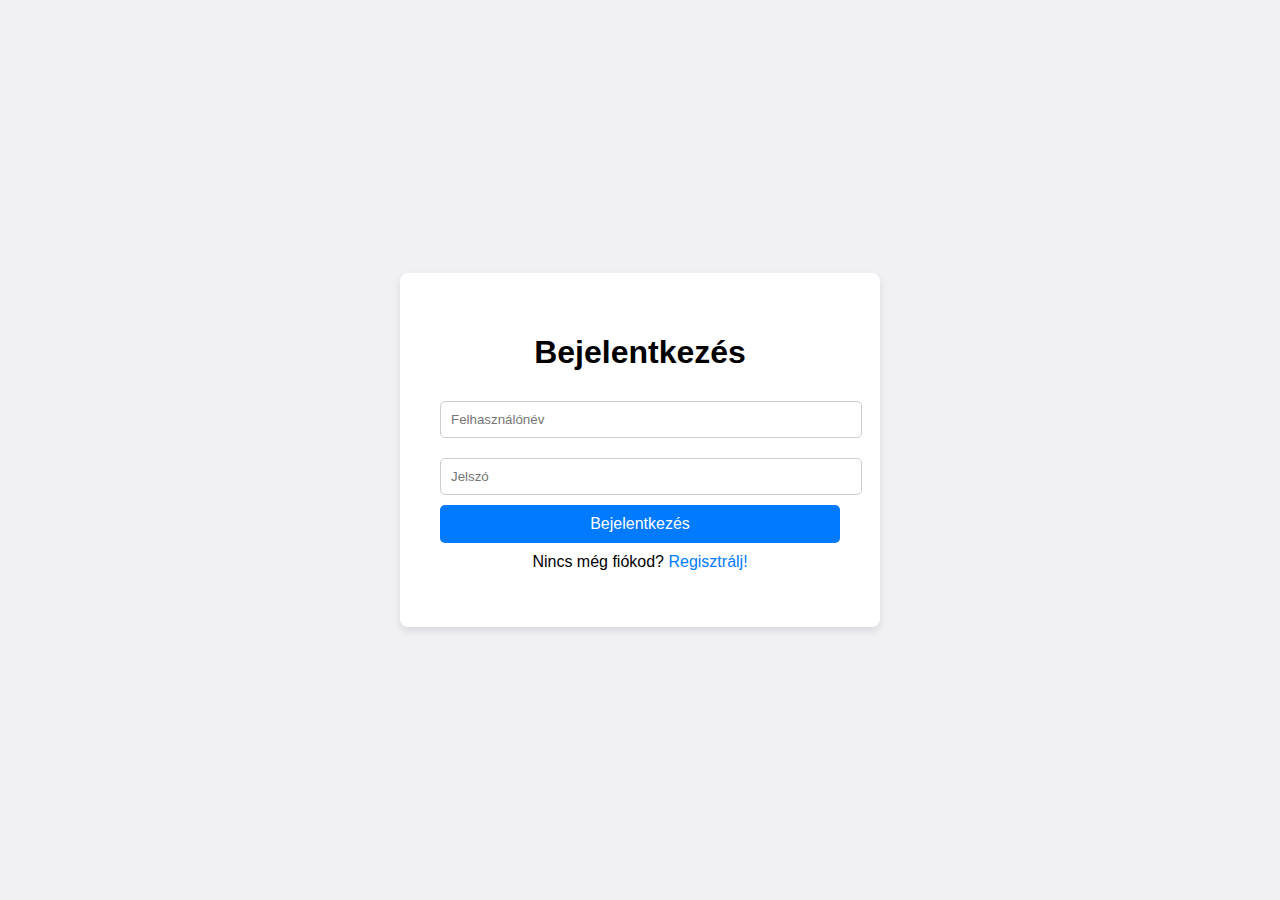
<file: index.html>
<!DOCTYPE html>
<html lang="hu">
<head>
  <meta charset="UTF-8">
  <meta name="viewport" content="width=device-width, initial-scale=1.0">
  <link rel="stylesheet" href="style.css">
  <title>Bejelentkezés</title>
</head>
<body>
  <div class="container">
    <h1>Bejelentkezés</h1>
    <form id="loginForm">
      <input type="text" id="loginUsername" placeholder="Felhasználónév" required>
      <input type="password" id="loginPassword" placeholder="Jelszó" required>
      <button type="submit">Bejelentkezés</button>
    </form>
    <p>Nincs még fiókod? <a href="register.html">Regisztrálj!</a></p>
  </div>
  <script src="script.js"></script>
</body>
</html>
</file>
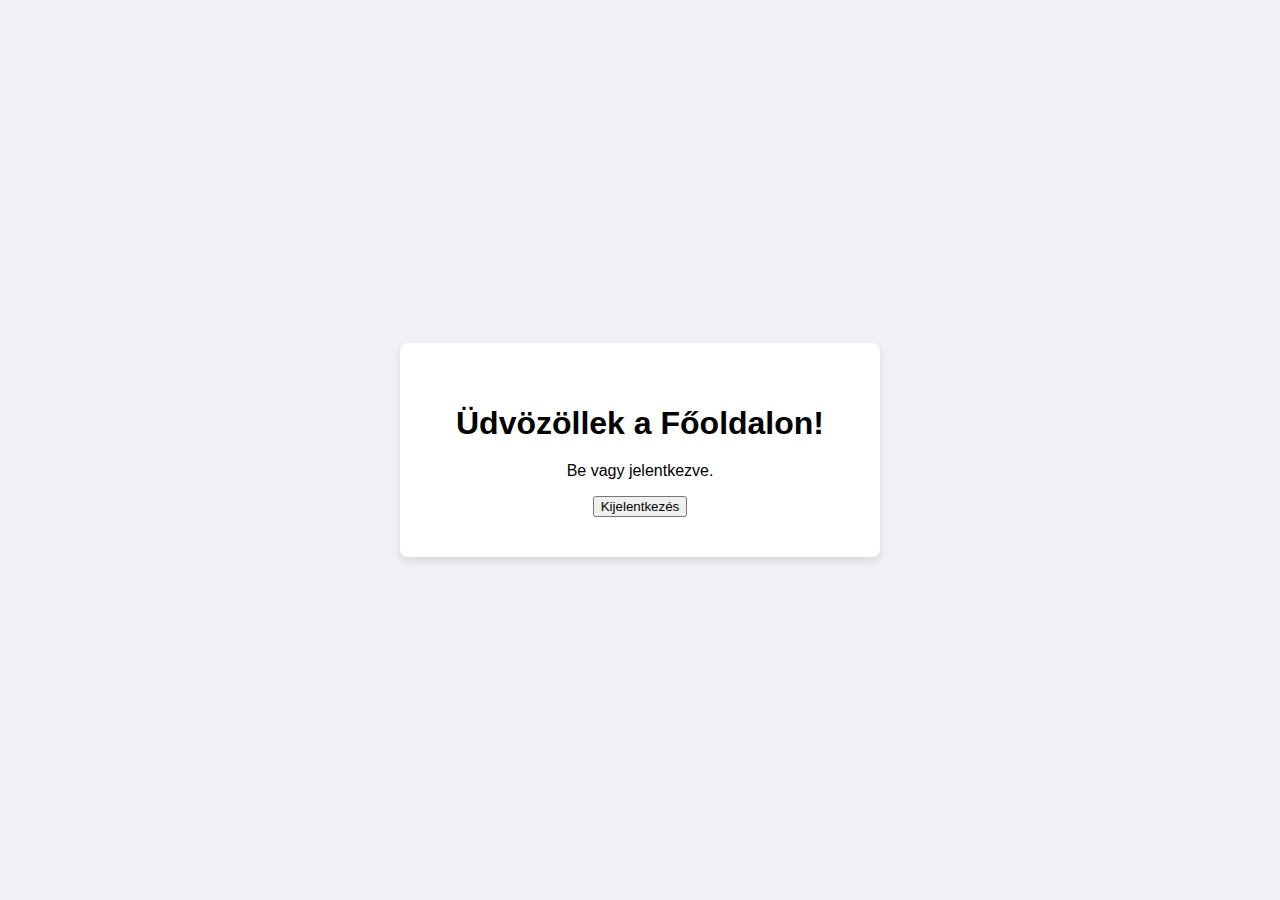
<file: fooldal.html>
<!DOCTYPE html>
<html lang="hu">
<head>
  <meta charset="UTF-8">
  <meta name="viewport" content="width=device-width, initial-scale=1.0">
  <link rel="stylesheet" href="style.css">
  <title>Főoldal</title>
</head>
<body>
  <div class="container">
    <h1>Üdvözöllek a Főoldalon!</h1>
    <p>Be vagy jelentkezve.</p>
    <button id="logoutButton">Kijelentkezés</button>
  </div>
  <script src="script.js"></script>
</body>
</html>
</file>
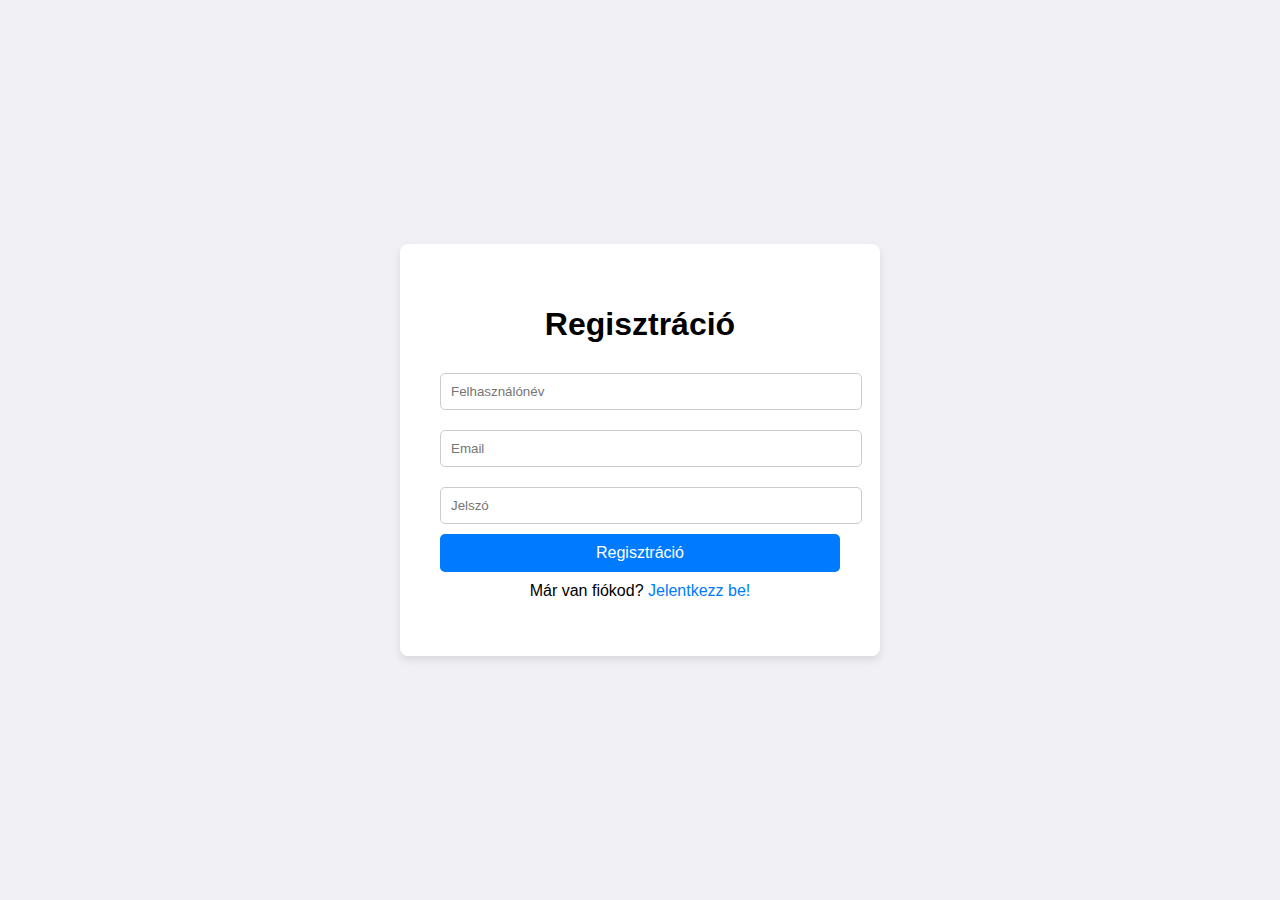
<file: register.html>
<!DOCTYPE html>
<html lang="hu">
<head>
  <meta charset="UTF-8">
  <meta name="viewport" content="width=device-width, initial-scale=1.0">
  <link rel="stylesheet" href="style.css">
  <title>Regisztráció</title>
</head>
<body>
  <div class="container">
    <h1>Regisztráció</h1>
    <form id="registerForm">
      <input type="text" id="username" placeholder="Felhasználónév" required>
      <input type="email" id="email" placeholder="Email" required>
      <input type="password" id="password" placeholder="Jelszó" required>
      <button type="submit">Regisztráció</button>
    </form>
    <p>Már van fiókod? <a href="index.html">Jelentkezz be!</a></p>
  </div>
  <script src="script.js"></script>
</body>
</html>
</file>
<file: style.css>
body {
    font-family: Arial, sans-serif;
    background-color: #f0f0f5;
    display: flex;
    justify-content: center;
    align-items: center;
    height: 100vh;
    margin: 0;
  }
  
  .container {
    background-color: #fff;
    padding: 40px;
    border-radius: 8px;
    box-shadow: 0 4px 8px rgba(0, 0, 0, 0.1);
    width: 100%;
    max-width: 400px;
    text-align: center;
  }
  
  h1 {
    margin-bottom: 20px;
  }
  
  form input {
    width: 100%;
    padding: 10px;
    margin: 10px 0;
    border-radius: 5px;
    border: 1px solid #ccc;
  }
  
  form button {
    width: 100%;
    padding: 10px;
    background-color: #007bff;
    color: white;
    border: none;
    border-radius: 5px;
    cursor: pointer;
    font-size: 16px;
  }
  
  form button:hover {
    background-color: #0056b3;
  }
  
  p {
    margin-top: 10px;
  }
  
  a {
    color: #007bff;
    text-decoration: none;
  }
  
  a:hover {
    text-decoration: underline;
  }
</file>
